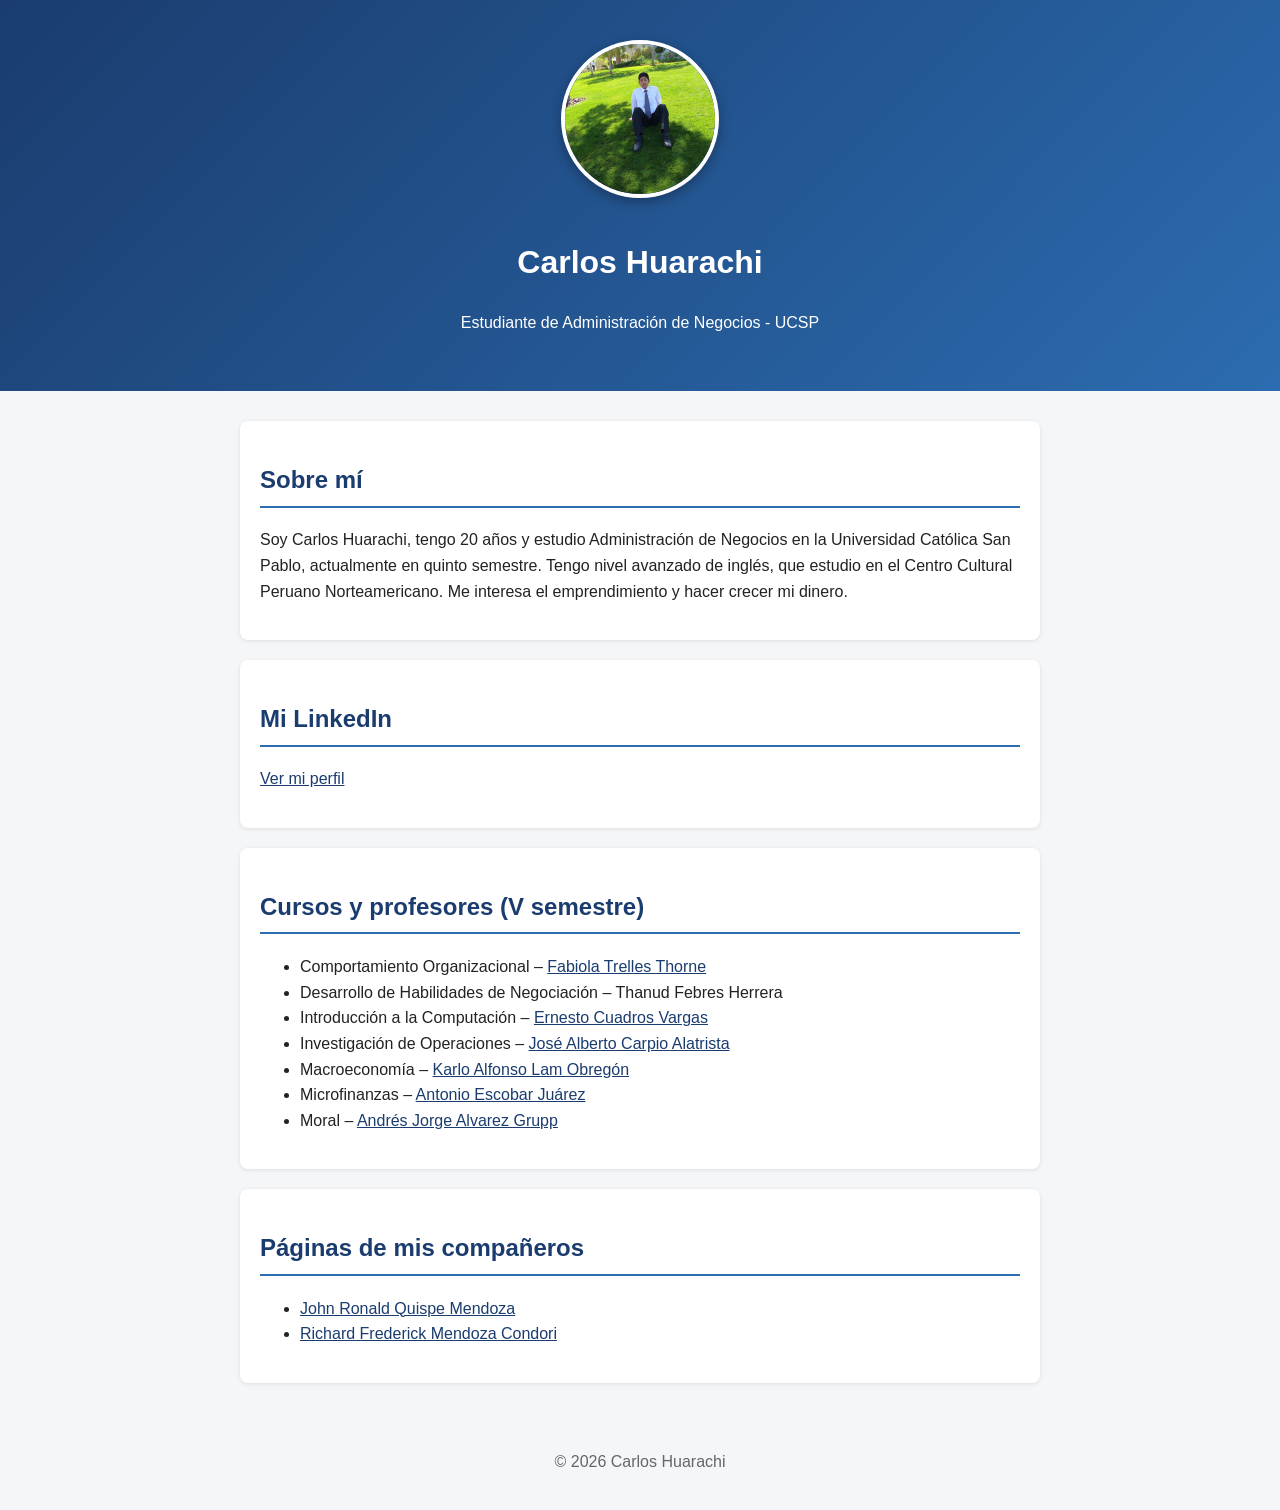
<file: index.html>
<!DOCTYPE html>
<html lang="es">
<head>
  <meta charset="UTF-8">
  <meta name="viewport" content="width=device-width, initial-scale=1">
  <title>Carlos Huarachi - Portafolio</title>
  <link rel="stylesheet" href="style.css">
</head>
<body>
  <header>
    <img src="foto.jpg.jpeg" alt="Foto de Carlos Huarachi" class="perfil">
    <h1>Carlos Huarachi</h1>
    <p>Estudiante de Administración de Negocios - UCSP</p>
  </header>

  <main>
    <section>
      <h2>Sobre mí</h2>
      <p>Soy Carlos Huarachi, tengo 20 años y estudio Administración de Negocios en la Universidad Católica San Pablo, actualmente en quinto semestre. Tengo nivel avanzado de inglés, que estudio en el Centro Cultural Peruano Norteamericano. Me interesa el emprendimiento y hacer crecer mi dinero.</p>
    </section>

    <section>
      <h2>Mi LinkedIn</h2>
      <p><a href="https://www.linkedin.com/in/carlos-fabian-huarachi-humora-61156a334" target="_blank">Ver mi perfil</a></p>
    </section>

    <section>
      <h2>Cursos y profesores (V semestre)</h2>
      <ul>
        <li>Comportamiento Organizacional – <a href="https://www.linkedin.com/in/fabiola-trelles-thorne-01861a99/" target="_blank">Fabiola Trelles Thorne</a></li>
        <li>Desarrollo de Habilidades de Negociación – Thanud Febres Herrera</li>
        <li>Introducción a la Computación – <a href="https://www.linkedin.com/in/ecuadrosv/" target="_blank">Ernesto Cuadros Vargas</a></li>
        <li>Investigación de Operaciones – <a href="https://www.linkedin.com/in/jos%C3%A9-alberto-carpio-alatrista-370491126/" target="_blank">José Alberto Carpio Alatrista</a></li>
        <li>Macroeconomía – <a href="https://www.linkedin.com/in/karlolam/" target="_blank">Karlo Alfonso Lam Obregón</a></li>
        <li>Microfinanzas – <a href="https://www.linkedin.com/in/antonio-escobar-20612664/" target="_blank">Antonio Escobar Juárez</a></li>
        <li>Moral – <a href="https://www.linkedin.com/in/andr%C3%A9s-jorge-%C3%A1lvarez-grupp-a6b158152/" target="_blank">Andrés Jorge Alvarez Grupp</a></li>
      </ul>
    </section>

    <section>
      <h2>Páginas de mis compañeros</h2>
      <ul>
        <li><a href="https://jhony241.github.io/Jhon-Ronald-Quispe-Mendoza.github.io/" target="_blank">John Ronald Quispe Mendoza</a></li>
        <li><a href="https://share.google/7hP9w7Gr698uL2lAa" target="_blank">Richard Frederick Mendoza Condori</a></li>
      </ul>
    </section>
  </main>

  <footer>
    <p>© 2026 Carlos Huarachi</p>
  </footer>

  <script src="script.js"></script>
</body>
</html>
</file>
<file: style.css>
body { font-family: Arial, sans-serif; margin: 0; background: #f4f6f8; color: #222; line-height: 1.6; }
header { background: linear-gradient(135deg, #1a3c6e, #2c6cb0); color: white; text-align: center; padding: 40px 20px; }
.perfil { width: 150px; height: 150px; border-radius: 50%; object-fit: cover; border: 4px solid white; box-shadow: 0 4px 12px rgba(0,0,0,.3); margin-bottom: 10px; }
main { max-width: 800px; margin: 30px auto; padding: 0 20px; }
section { background: white; padding: 20px; margin-bottom: 20px; border-radius: 8px; box-shadow: 0 1px 4px rgba(0,0,0,.1); transition: transform .2s; }
section:hover { transform: translateY(-3px); }
h2 { color: #1a3c6e; border-bottom: 2px solid #2c6cb0; padding-bottom: 6px; }
a { color: #1a3c6e; }
footer { text-align: center; padding: 20px; color: #666; }
</file>
